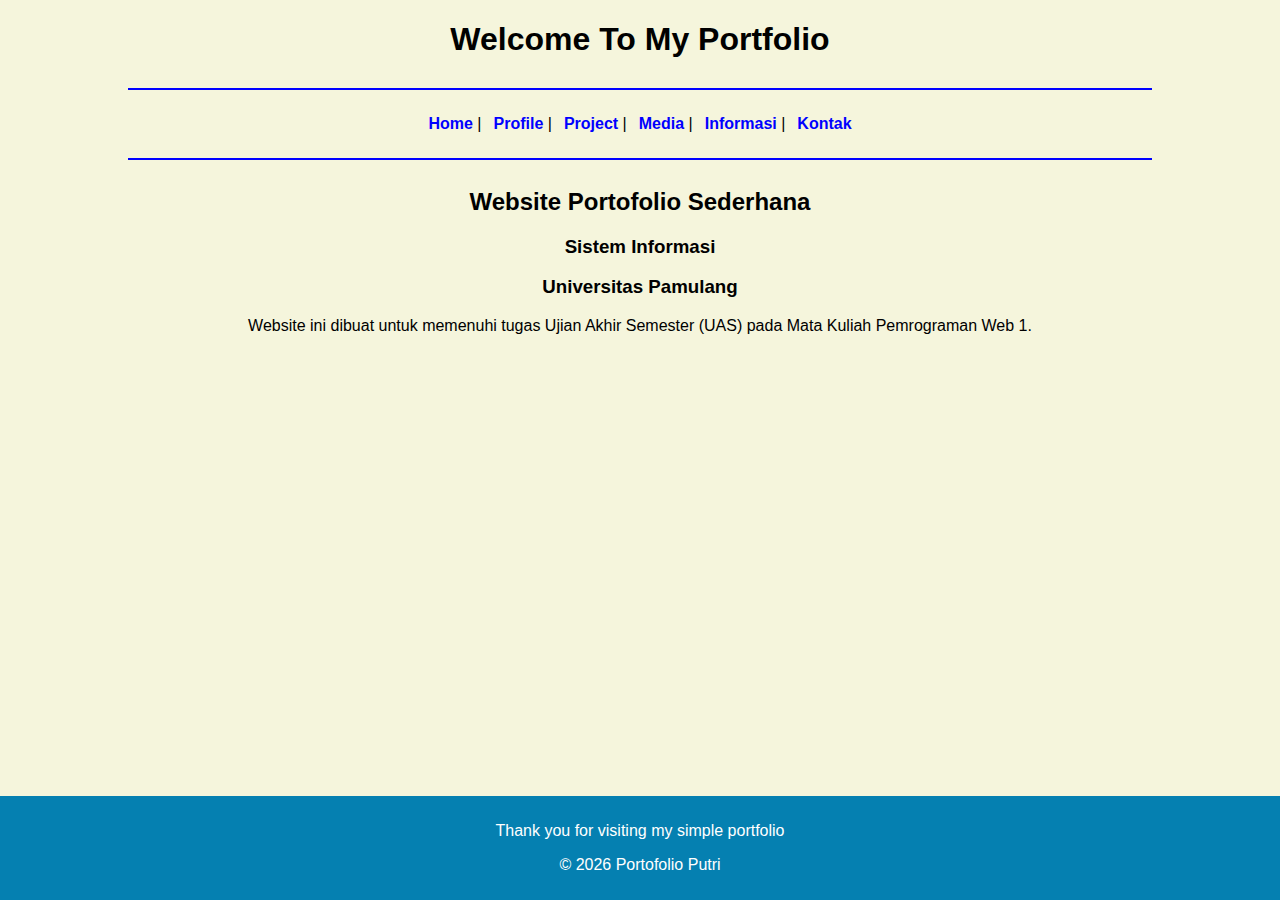
<file: index.html>
<!DOCTYPE html>
<html lang="en">
<head>
    <meta charset="UTF-8">
    <meta name="viewport" content="width=device-width, initial-scale=1.0">
    <title>PortofolioSederhana</title>
    <link rel="stylesheet" href="style.css">
</head>
<body>
    <h1>Welcome To My Portfolio</h1>
    <hr>
    <table class="menu">
        <tr>
            <td><a href="index.html">Home</a> |</td>
            <td><a href="profile.html">Profile</a> |</td>
            <td><a href="project.html">Project</a> |</td>
            <td><a href="media.html">Media</a> |</td>
            <td><a href="informasi.html">Informasi</a> |</td>
            <td><a href="kontak.html">Kontak</a></td>
        </tr>
    </table>
    <hr>
    <main>
        <h2>Website Portofolio Sederhana</h2>

        <h3>Sistem Informasi</h3>
        <h3>Universitas Pamulang</h3>
        <p>Website ini dibuat untuk memenuhi tugas Ujian Akhir Semester (UAS) pada Mata Kuliah Pemrograman Web 1.</p>
    </main>

    <footer>
         <p>Thank you for visiting my simple portfolio</p>
        <p>&copy; 2026 Portofolio Putri</p>
    </footer>
   
</body>
</html>
</file>
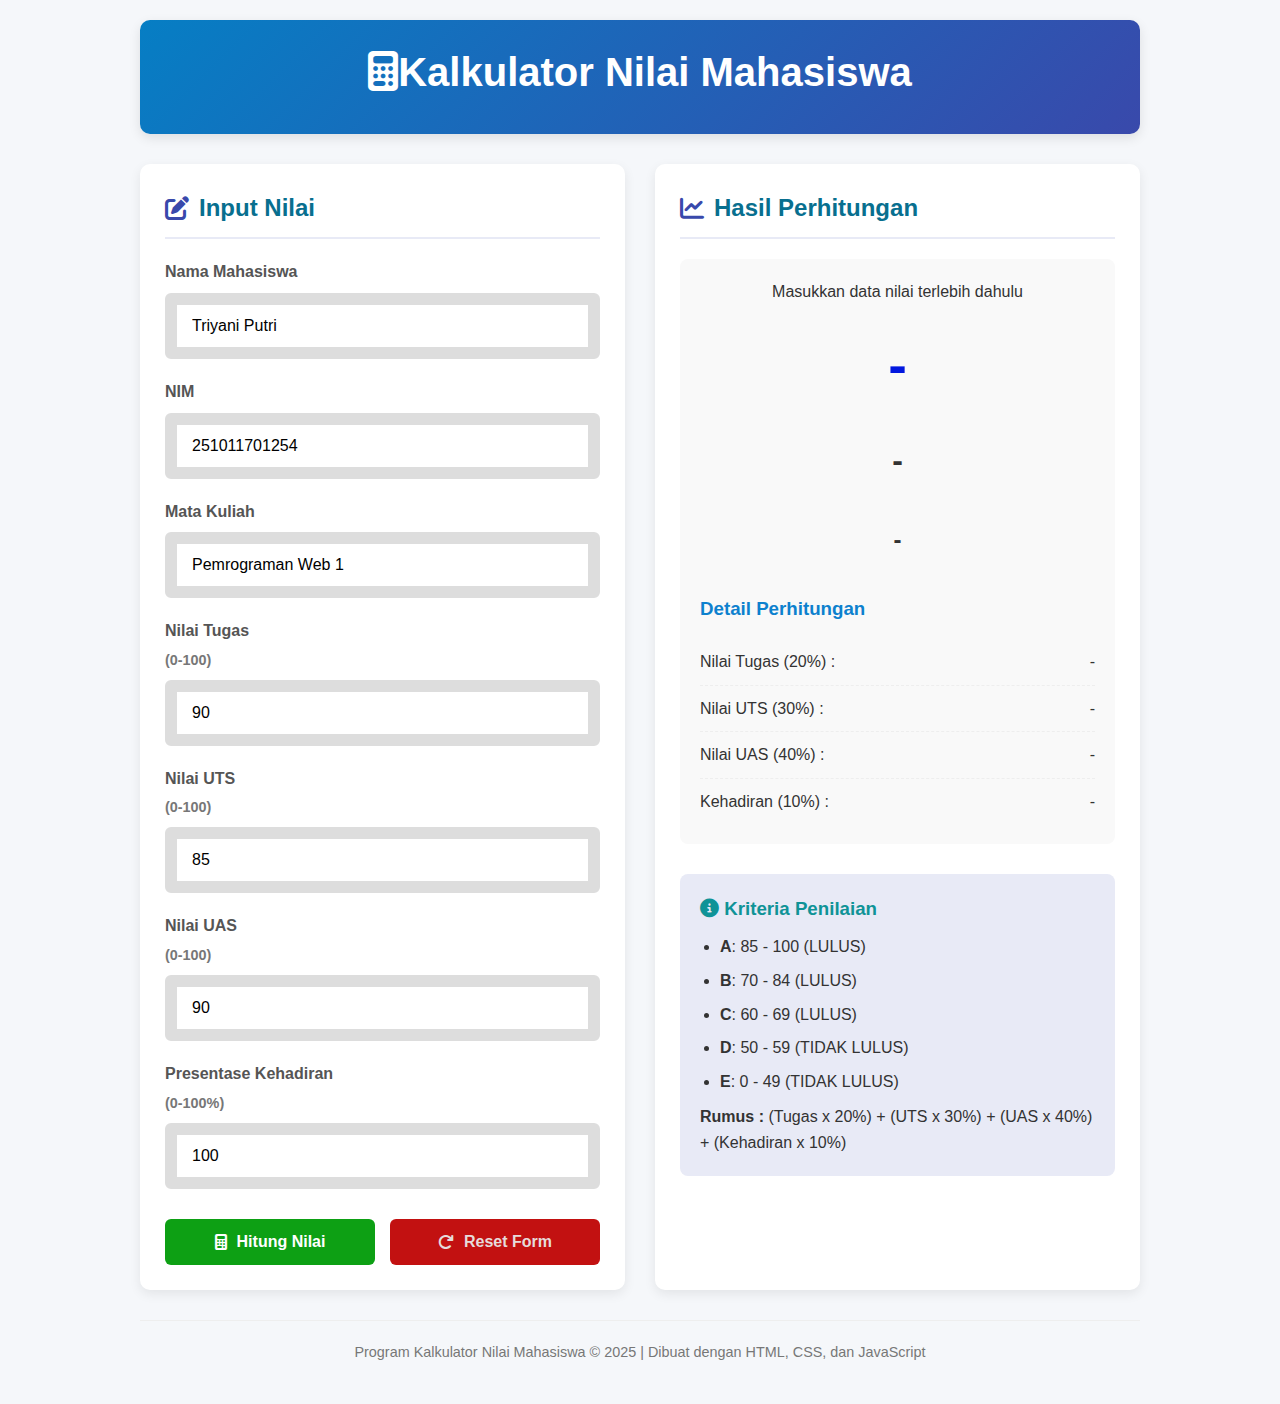
<file: tugas/index.html>
<!DOCTYPE html>
<html lang="en">
<head>
    <meta charset="UTF-8">
    <meta name="viewport" content="width=device-width, initial-scale=1.0">
    <title>Kalkulator  Nilai Mahasiswa</title>
    <link rel="stylesheet" href="https://cdnjs.cloudflare.com/ajax/libs/font-awesome/6.4.0/css/all.min.css">
    <link rel="stylesheet" href="style.css" type="text/css">
</head>
<body>
    <div class="container">
        <header>
            <h1><i class="fas fa-calculator"></i>Kalkulator Nilai Mahasiswa</h1>
        </header>
        <div class="content">
            <section class="input-section">
                <h2><i class="fas fa-edit"></i>Input Nilai</h2>

                <div class="form-group">
                    <label for="nama">Nama Mahasiswa</label>
                    <input type="text" id="nama" placeholder="Masukkan nama mahasiswa">
                </div>
                
                <div class="form-group">
                    <label for="nim">NIM</label>
                    <input type="text" id="nim" placeholder="Masukkan NIM">
                </div>

                <div class="form-group">
                    <label for="matkul">Mata Kuliah</label>
                    <input type="text" id="matkul" placeholder="Masukkan nama mata kuliah">
                </div>
                
                <div class="form-group">
                    <label for="tugas">Nilai Tugas <span class="range-info">(0-100)</span></label>
                    <input type="number" id="tugas" min="0" max="100" placeholder="Masukkan nilai tugas">
                </div>

                <div class="form-group">
                    <label for="uts">Nilai UTS <span class="range-info">(0-100)</span></label>
                    <input type="number" id="uts" min="0" max="100" placeholder="Masukkan nilai UTS">
                </div>

                <div class="form-group">
                    <label for="uas">Nilai UAS <span class="range-info">(0-100)</span></label>
                    <input type="number" id="uas" min="0" max="100" placeholder="Masukkan nilai UAS">
                </div>

                <div class="form-group">
                    <label for="kehadiran">Presentase Kehadiran <span class="range-info">(0-100%)</span></label>
                    <input type="number" id="kehadiran" min="0" max="100" placeholder="Masukkan presentase kehadiran">
                </div>

                <div class="button-group">
                    <button class="calculate-btn" id="hitungBtn">
                        <i class="fas fa-calculator"></i> Hitung Nilai
                    </button>
                    <button class="reset-btn" id="resetBtn">
                        <i class="fas fa-redo"></i> Reset Form
                    </button>
                </div>
            </section>
            <section class="result-section">
                <h2><i class="fas fa-chart-line"></i>Hasil Perhitungan</h2>

                <div class="result-display">
                    <p id="resultTitle">Masukkan data nilai terlebih dahulu</p>

                    <div class="nilai-final" id="nilaiFinal">-</div>
                    <div class="grade" id="gradeDisplay">-</div>
                    <div class="status" id="statusDisplay">-</div>

                    <div class="details">
                        <h3>Detail Perhitungan</h3>
                        <div class="detail-item">
                            <span>Nilai Tugas (20%) :</span>
                            <span id="detailTugas">-</span>
                        </div>
                        <div class="detail-item">
                            <span>Nilai UTS (30%) :</span>
                            <span id="detailUTS">-</span>
                        </div>
                        <div class="detail-item">
                            <span>Nilai UAS (40%) :</span>
                            <span id="detailUAS">-</span>
                        </div>
                        <div class="detail-item">
                            <span>Kehadiran (10%) :</span>
                            <span id="detailKehadiran">-</span>
                        </div>
                    </div>
                </div>
                <div class="info-box">
                                    <h3><i class="fas fa-info-circle"></i> Kriteria Penilaian</h3>
                                    <ul>
                                        <li><strong>A</strong>: 85 - 100 (LULUS)</li>
                                        <li><strong>B</strong>: 70 - 84 (LULUS)</li>
                                        <li><strong>C</strong>: 60 - 69 (LULUS)</li>
                                        <li><strong>D</strong>: 50 - 59 (TIDAK LULUS)</li>
                                        <li><strong>E</strong>: 0 - 49 (TIDAK LULUS)</li>
                                    </ul>
                                    <P style="margin-top: 10px;"><strong>Rumus :</strong> (Tugas x 20%) + (UTS x 30%) + (UAS x 40%) + (Kehadiran x 10%)</P>
                </div>
            </section>
        </div>

        <footer>
            <p>Program Kalkulator Nilai Mahasiswa &copy; 2025 | Dibuat dengan HTML, CSS, dan JavaScript</p>
        </footer>
    </div>
    <script src="hitungmahasiswa.js"></script>
</body>
</html>
</file>
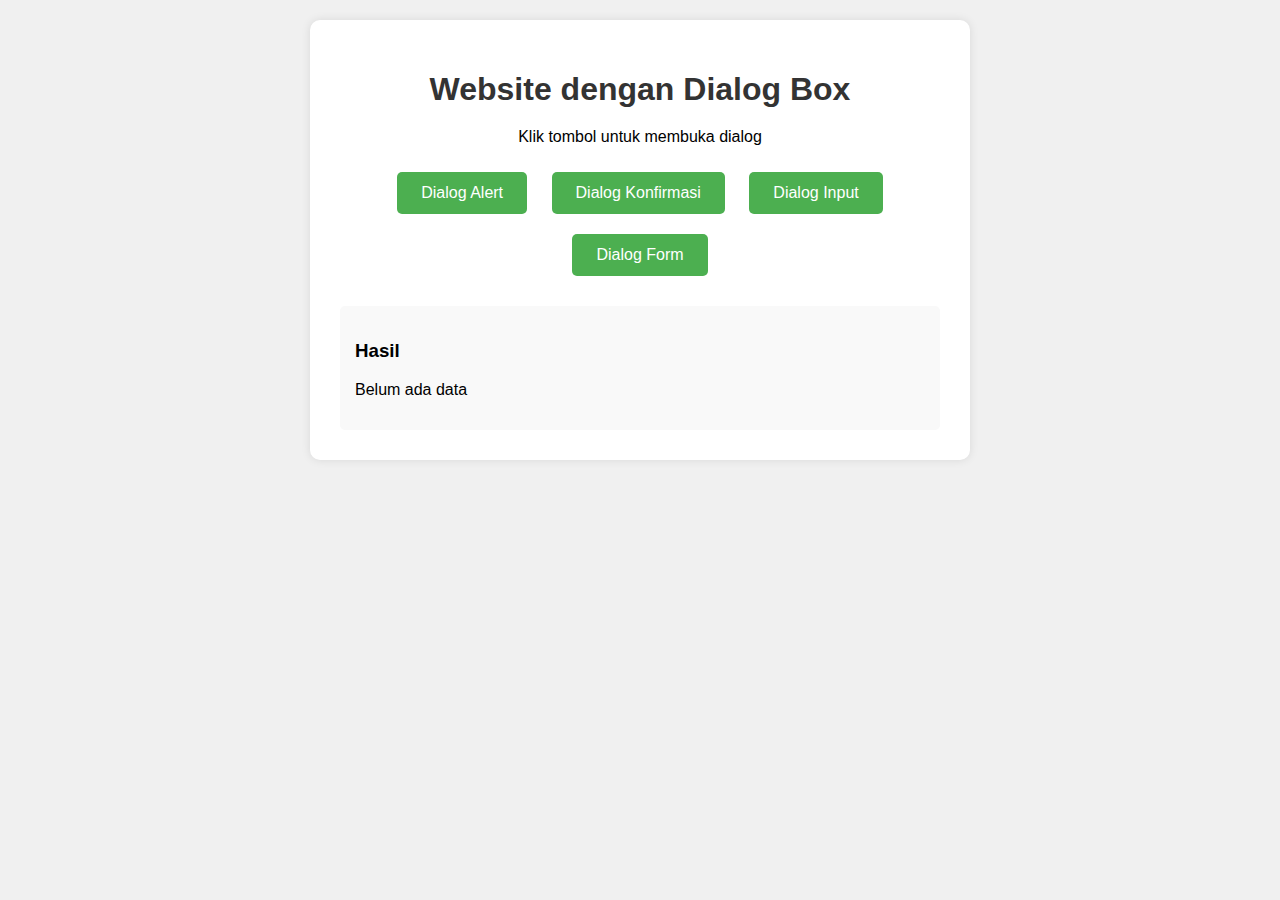
<file: tugas_dialog box/index.html>
<!DOCTYPE html>
<html lang="en">
<head>
  <meta charset="UTF-8">
  <meta name="viewport" content="width=device-width, initial-scale=1.0">
  <title>Dialog Box Sederhana</title>

  <link rel="stylesheet" href="style.css">
</head>
<body>
  <div class="container">
    <h1>Website dengan Dialog Box</h1>
    <p>Klik tombol untuk membuka dialog</p>

    <button class="btn" onclick="showDialog('alert')">Dialog Alert</button>
    <button class="btn" onclick="showDialog('confirm')">Dialog Konfirmasi</button>
    <button class="btn" onclick="showDialog('input')">Dialog Input</button>
    <button class="btn" onclick="showDialog('form')">Dialog Form</button>
    <div class="result">
      <h3>Hasil</h3>
      <p id="result">Belum ada data</p>
    </div>
  </div>
  <!-- Dialog Alert -->
  <div id="alertDialog" class="dialog">
    <div class="dialog-content">
      <span class="close" onclick="closeDialog('alert')">&times;</span>
      <h3>Informasi</h3>
      <p>Ini adalah contoh dialog alert Sederhana</p>
      <button class="btn" onclick="closeDialog('alert')">OK</button>
    </div>
  </div>

  <!--Dialog Konfirmasi-->
  <div id="confirmDialog" class="dialog">
    <div class="dialog-content">
      <span class="close" onclick="closeDialog('confirm')">&times;</span>
      <h3>Konfirmasi</h3>
      <p>Apakah Anda yakin ingin menghapus data ini</p>
      <button class="btn" onclick="confirmAction('true')">Ya</button>
      <button class="btn" onclick="confirmAction('false')">Tidak</button>
    </div>
  </div>

  <!--Dialog Input-->
  <div id="inputDialog" class="dialog">
    <div class="dialog-content">
      <span class="close" onclick="closeDialog('input')">&times;</span>
      <h3>Input Data</h3>
      <input type="text" id="nameInput" placeholder="Masukkan Nama Anda">
      <button class="btn" onclick="submitInput()">Submit</button>
    </div>
  </div>

  <!--Dialog Form-->
  <div id="formDialog" class="dialog">
    <div class="dialog-content">
      <span class="close" onclick="closeDialog('form')">&times;</span>
      <h3>Form Pendaftaran</h3>

      <div class="form-group">
        <label>Nama Lengkap</label>
        <input type="text" id="fullName" placeholder="Masukkan nama lengkap">
      </div>

      <div class="form-group">
        <label>Email</label>
        <input type="email" id="email" placeholder="Masukkan email">
      </div>

      <div class="form-group">
        <label>Jenis Kelamin</label>
        <select id="gender">
          <option value="">Pilih Jenis Kelamin</option>
          <option value="Laki-laki">Laki-laki</option>
          <option value="Perempuan">Perempuan</option>
        </select>
      </div>

      <div class="form-group">
        <label>Pesan</label>
        <textarea id="message" placeholder="Tulis Pesan Anda" rows="3"></textarea>
      </div>

      <button class="btn" onclick="submitForm()">Daftar</button>
    </div>
  </div> 
  <script>
    function showDialog(type) {
      document.getElementById(type + 'Dialog').style.display = 'block';
    }
     function closeDialog(type) {
      document.getElementById(type + 'Dialog').style.display = 'none';
    }
    function confirmAction(confirmed) {
      const result = document.getElementById('result');
      if(confirmed) {
        result.innerHTML = '<strong>Status: </stong> Data berhasil dihapus<br><strong>Waktu:</strong>' + new Date().toLocaleTimeString();
      } else {
        result.innerHTML = '<strong>Status: </stong> Penghapusan dibatalkan<br><strong>Waktu:</strong>' + new Date().toLocaleTimeString();
      }
      closeDialog('confirm');
    }

    function submitInput() {
      const name = document.getElementById('nameInput').value;
      const result = document.getElementById('result');

      if (name.trim() === '') {
          alert('Harap masukan nama!');
          return;
      }
      result.innerHTML = `<strong>Nama:</strong> ${name}<br><strong>Waktu:</strong> ${new Date().toLocaleTimeString()}`;
      document.getElementById('nameInput').value = '';
      closeDialog('input');
    }
    function submitForm() {
      const fullName = document.getElementById('fullName').value;
      const email = document.getElementById('email').value;
      const gender = document.getElementById('gender').value;
      const message = document.getElementById('message').value;
      const result = document.getElementById('result');

      // Validasi form
      if (!fullName || !email || !gender || !message) {
          alert('Harap lengkapi semua field!');
          return;
      }

      if(!validateEmail(email)) {
        alert('Format email tidak valid!');
        return;
      }
      
      //Tampilkan hasil
      result.innerHTML = `
          <strong>Status:</strong> Pendaftaran berhasil!<br>
          <strong>Nama:</strong> ${fullName}<br>
          <strong>Email:</strong> ${email}<br>
          <strong>Jenis Kelamin:</strong> ${gender}<br>
          <strong>Pesan:</strong> ${message}<br>
          <strong>Waktu:</strong> ${new Date().toLocaleString()}`;
    function validateEmail(email) {
      const re = /^[^\s@]+@[^\s@]+\.[^\s@]+$/;
      return re.test(email);
    }
    //Tutup dialog ketika klik di luar konten 
    window.onclick = function (event) {
        const dialogs = document.getElementsByClassName('dialog');
        for (let dialog of dialogs) {
            if (event.target === dialog) {
                dialog.style.display = 'none';
            }
        }
    }
    }
  </script>
</body>
</html>
</file>
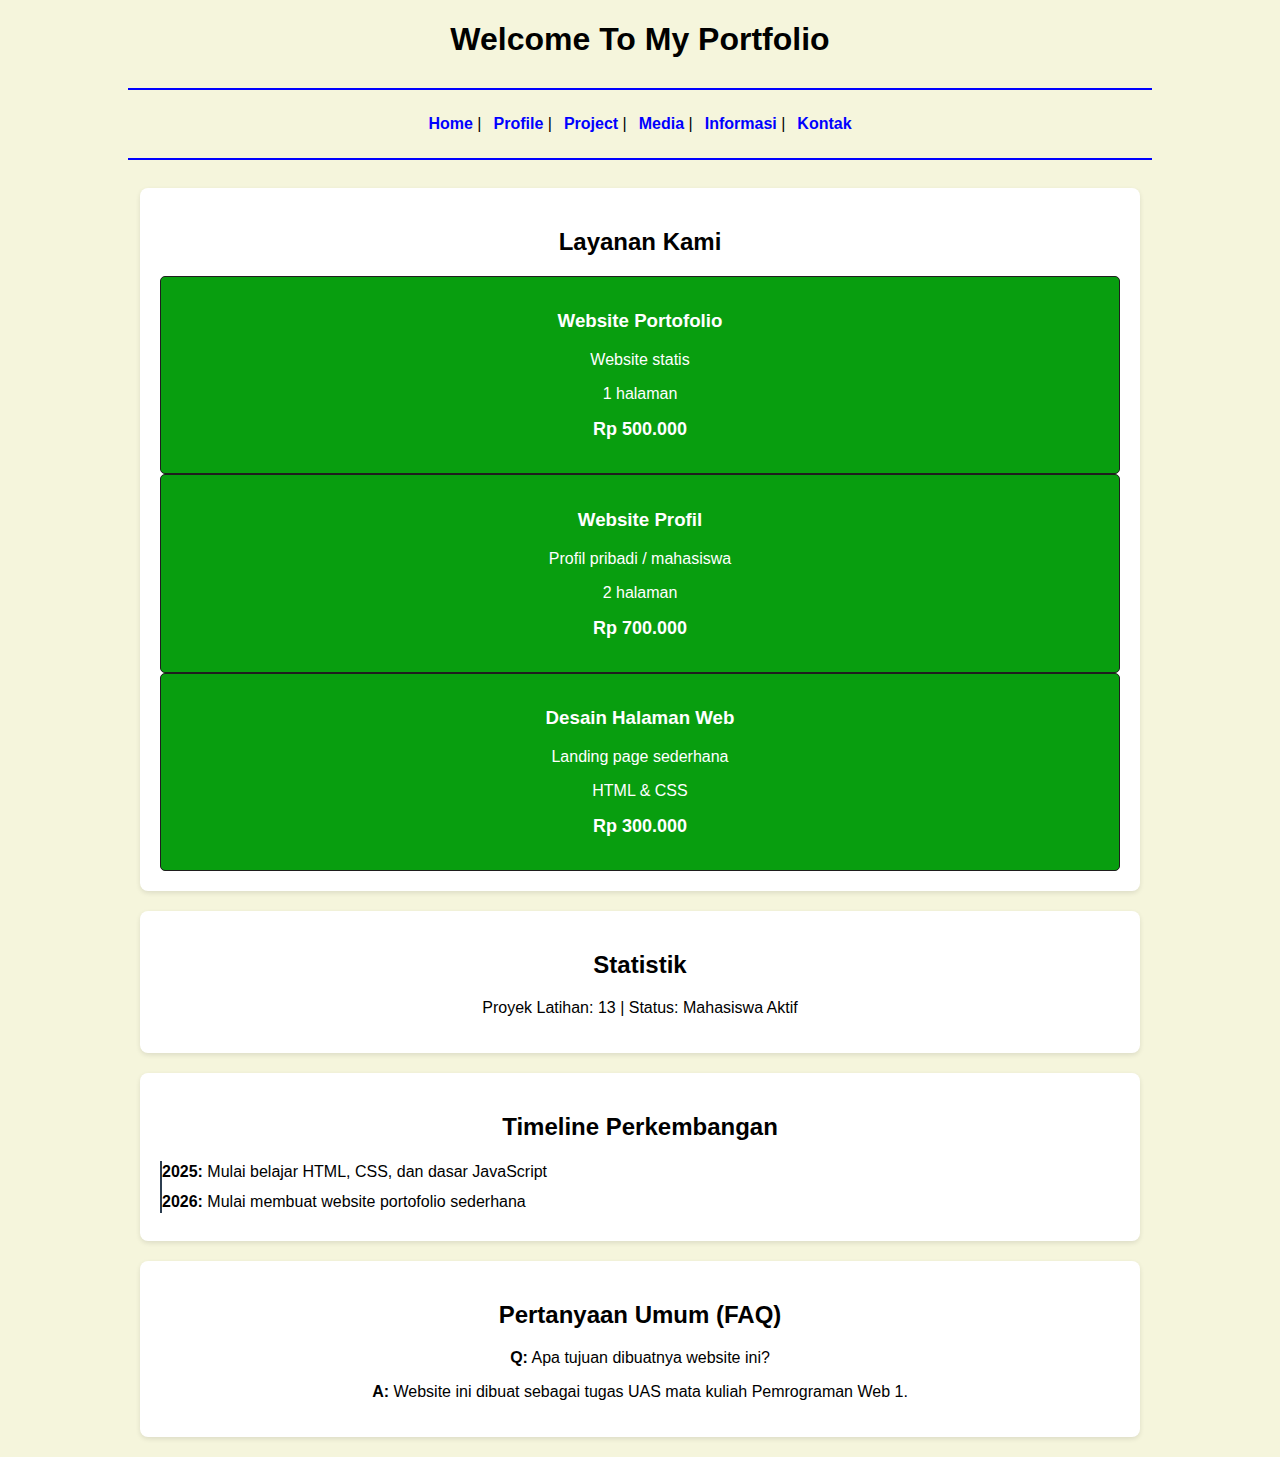
<file: informasi.html>
<!DOCTYPE html>
<html lang="en">
<head>
    <meta charset="UTF-8">
    <meta name="viewport" content="width=device-width, initial-scale=1.0">
    <title>PortofolioSederhana</title>
    <link rel="stylesheet" href="style.css">
</head>
<body>

    <h1>Welcome To My Portfolio</h1>
    <hr>

    <table class="menu">
        <tr>
            <td><a href="index.html">Home</a> |</td>
            <td><a href="profile.html">Profile</a> |</td>
            <td><a href="project.html">Project</a> |</td>
            <td><a href="media.html">Media</a> |</td>
            <td><a href="informasi.html">Informasi</a> |</td>
            <td><a href="kontak.html">Kontak</a></td>
        </tr>
    </table>
    <hr>
    <main class="container">

        <section class="card">
            <h2>Layanan Kami</h2>
            <div class="layanan-grid"></div>
                <div class="price-box">
                <h3>Website Portofolio</h3>
                <p>Website statis</p>
                <p>1 halaman</p>
                <p class="harga">Rp 500.000</p>
            </div>

            <div class="price-box">
                <h3>Website Profil</h3>
                <p>Profil pribadi / mahasiswa</p>
                <p>2 halaman</p>
                <p class="harga">Rp 700.000</p>
            </div>

            <div class="price-box">
                <h3>Desain Halaman Web</h3>
                <p>Landing page sederhana</p>
                <p>HTML & CSS</p>
                <p class="harga">Rp 300.000</p>
            </div>

        </div>
    </section>

        <section class="card">
            <h2>Statistik</h2>
            <p>Proyek Latihan: 13 | Status: Mahasiswa Aktif</p>
        </section>

        <section class="card">
            <h2>Timeline Perkembangan</h2>
            <ul class="timeline">
                <li><strong>2025:</strong> Mulai belajar HTML, CSS, dan dasar JavaScript</li>
                <li><strong>2026:</strong> Mulai membuat website portofolio sederhana</li>
            </ul>
        </section>

        <section class="card">
            <h2>Pertanyaan Umum (FAQ)</h2>
            <p><strong>Q:</strong> Apa tujuan dibuatnya website ini?</p>
            <p><strong>A:</strong> Website ini dibuat sebagai tugas UAS mata kuliah Pemrograman Web 1.</p>
        </section>

    </main>

</body>
</html>
</file>
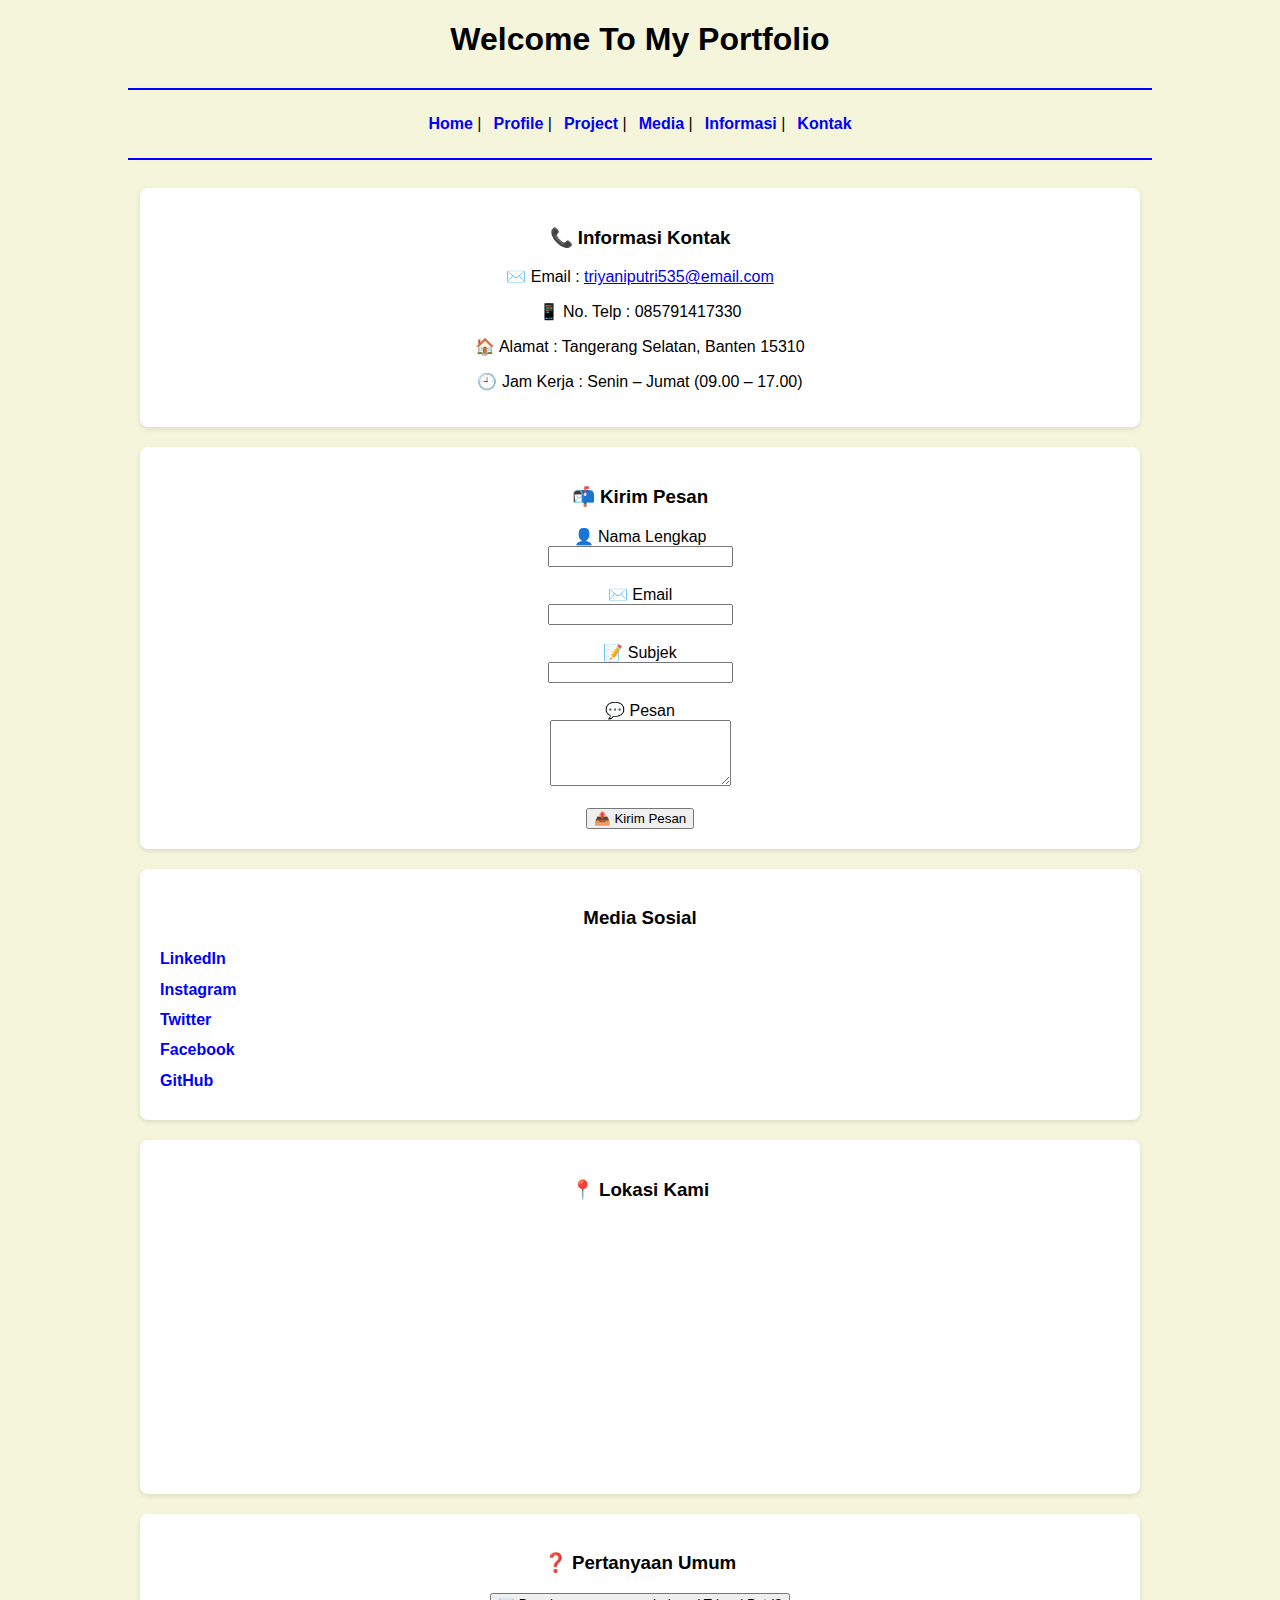
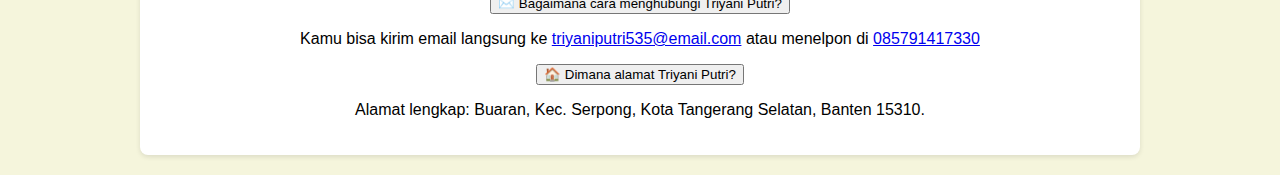
<file: kontak.html>
<!DOCTYPE html>
<html lang="en">
<head>
    <meta charset="UTF-8">
    <meta name="viewport" content="width=device-width, initial-scale=1.0">
    <title>PortofolioSederhana</title>
    <link rel="stylesheet" href="style.css">
</head>
<body>

    <h1>Welcome To My Portfolio</h1>
    <hr>

    <table class="menu">
        <tr>
            <td><a href="index.html">Home</a> |</td>
            <td><a href="profile.html">Profile</a> |</td>
            <td><a href="project.html">Project</a> |</td>
            <td><a href="media.html">Media</a> |</td>
            <td><a href="informasi.html">Informasi</a> |</td>
            <td><a href="kontak.html">Kontak</a></td>
        </tr>
    </table>

    <hr>

    <main class="container">

        <section class="card">
            <h3>📞 Informasi Kontak</h3>
            <p>✉️ Email : <a href="mailto:triyaniputri535@email.com">triyaniputri535@email.com</a></p>
            <p>📱 No. Telp : 085791417330</p>
            <p>🏠 Alamat : Tangerang Selatan, Banten 15310</p>
            <p>🕘 Jam Kerja : Senin – Jumat (09.00 – 17.00)</p>
        </section>

        <section class="card">
            <h3>📬 Kirim Pesan</h3>
            <form onsubmit="kirimPesan(); return false;">
                <label for="nama">👤 Nama Lengkap</label><br>
                <input type="text" id="nama" required><br><br>

                <label for="email">✉️ Email</label><br>
                <input type="email" id="email" required><br><br>

                <label for="subjek">📝 Subjek</label><br>
                <input type="text" id="subjek" required><br><br>

                <label for="pesan">💬 Pesan</label><br>
                <textarea id="pesan" rows="4" required></textarea><br><br>

                <button type="submit">📤 Kirim Pesan</button>
            </form>
        </section>

        <section class="card">
    <h3>Media Sosial</h3>
    <ul>
        <li>
            <a href="https://www.linkedin.com" target="_blank">
                LinkedIn
            </a>
        </li>
        <li>
            <a href="https://www.instagram.com" target="_blank">
                Instagram
            </a>
        </li>
        <li>
            <a href="https://twitter.com" target="_blank">
                Twitter
            </a>
        </li>
        <li>
            <a href="https://www.facebook.com" target="_blank">
                Facebook
            </a>
        </li>
        <li>
            <a href="https://github.com" target="_blank">
                GitHub
            </a>
        </li>
    </ul>
</section>


        <section class="card">
            <h3>📍 Lokasi Kami</h3>
            <iframe 
                src="https://www.google.com/maps?q=tangerang%20selatan&output=embed"
                width="100%" 
                height="250" 
                style="border:0;"
                loading="lazy"
                allowfullscreen>
            </iframe>
        </section>

        <section class="card">
            <h3>❓ Pertanyaan Umum</h3>
             <button class="collapsible">✉️ Bagaimana cara menghubungi Triyani Putri?</button>
            <div class="content">
                <p>Kamu bisa kirim email langsung ke 
                <a href="mailto:triyaniputri535@email.com">triyaniputri535@email.com</a> 
                atau menelpon di <a href="tel:085791417330">085791417330</a>
                </p>
            </div>
            <button class="collapsible">🏠 Dimana alamat Triyani Putri?</button>
            <div class="content">
                <p>Alamat lengkap: Buaran, Kec. Serpong, Kota Tangerang Selatan, Banten 15310.</p>
            </div>

    </main>

    <script src="script.js"></script>
</body>
</html>
</file>
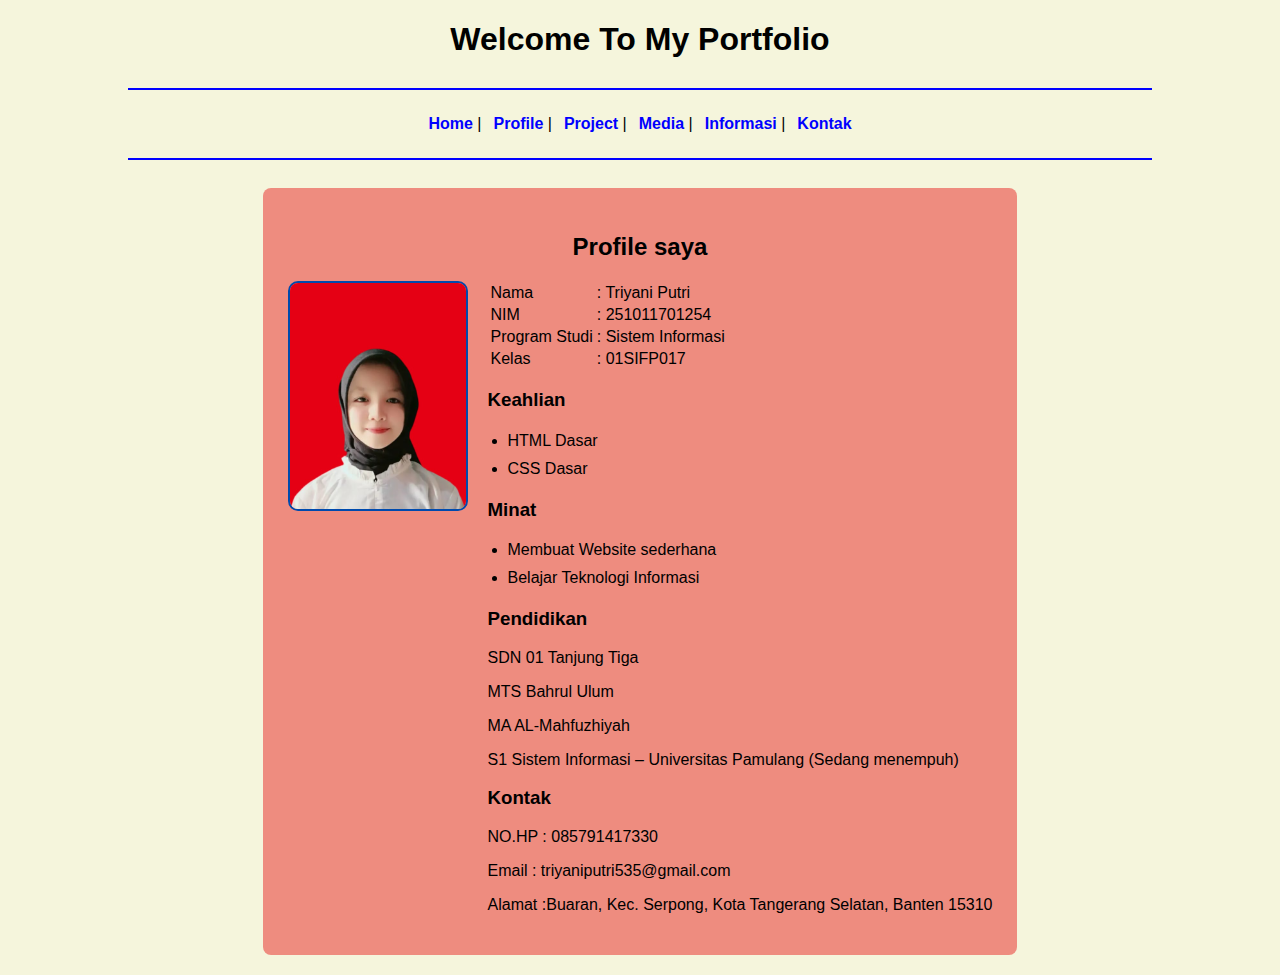
<file: profile.html>
<!DOCTYPE html>
<html lang="en">
<head>
    <meta charset="UTF-8">
    <meta name="viewport" content="width=device-width, initial-scale=1.0">
    <title>PortofolioSederhana</title>
    <link rel="stylesheet" href="style.css">
</head>
<body>
    <h1>Welcome To My Portfolio</h1>
    <hr>
    <table class="menu">
        <tr>
            <td><a href="index.html">Home</a> |</td>
            <td><a href="profile.html">Profile</a> |</td>
            <td><a href="project.html">Project</a> |</td>
            <td><a href="media.html">Media</a> |</td>
            <td><a href="informasi.html">Informasi</a> |</td>
            <td><a href="kontak.html">Kontak</a></td>
        </tr>
    </table>
    <hr>
<section class="profile-box">
    <h2>Profile saya</h2>

    <div class="profile-container">

        <div class="profile-foto">
            <img src="foto&video/foto putri.jpeg" alt="Foto Profile">
        </div>

        <div class="profile-data">
            <table>
                <tr>
                    <td>Nama</td>
                    <td>: Triyani Putri</td>
                </tr>
                <tr>
                    <td>NIM</td>
                    <td>: 251011701254</td>
                </tr>
                <tr>
                    <td>Program Studi</td>
                    <td>: Sistem Informasi</td>
                </tr>
                <tr>
                    <td>Kelas</td>
                    <td>: 01SIFP017</td>
                </tr>
            </table>

            <h3>Keahlian</h3>
            <ul>
                <li>HTML Dasar</li>
                <li>CSS Dasar</li>
            </ul>
            <h3>Minat</h3>
            <ul>
                <li>Membuat Website sederhana</li>
                <li>Belajar Teknologi Informasi</li>
            </ul>

            <h3>Pendidikan</h3>
            <p>SDN 01 Tanjung Tiga</p>
            <p>MTS Bahrul Ulum</p>
            <p>MA AL-Mahfuzhiyah</p>
            <p>S1 Sistem Informasi – Universitas Pamulang (Sedang menempuh)</p>

            <h3>Kontak</h3>
            <p>NO.HP : 085791417330</p>
            <p>Email : triyaniputri535@gmail.com</p>
            <p>Alamat :Buaran, Kec. Serpong, Kota Tangerang Selatan, Banten 15310</p>
        </div>
    </div>
</section>

</body>
</html>
</file>
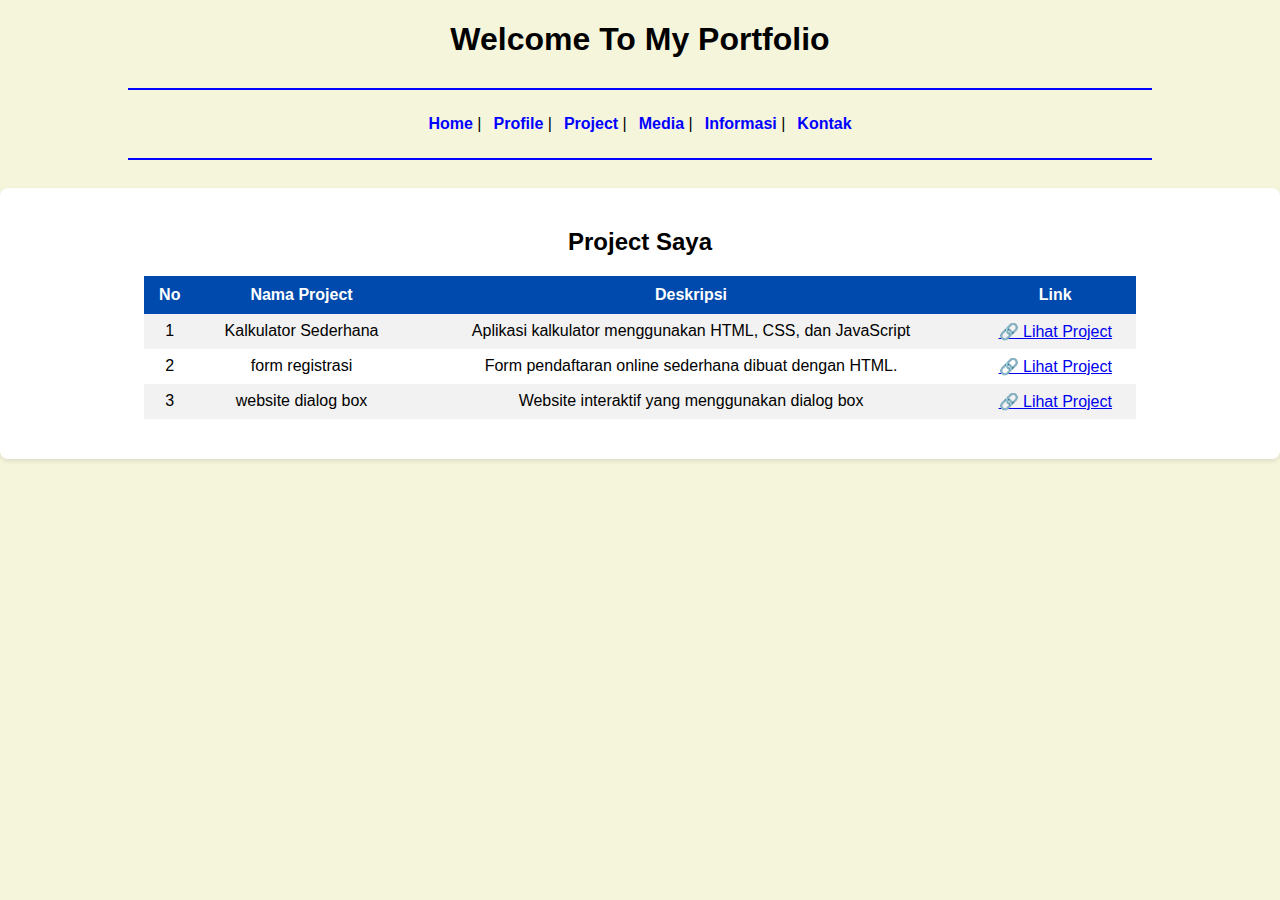
<file: project.html>
<!DOCTYPE html>
<html lang="en">
<head>
    <meta charset="UTF-8">
    <meta name="viewport" content="width=device-width, initial-scale=1.0">
    <title>Portofolio Sederhana</title>
    <link rel="stylesheet" href="style.css">
</head>
<body>

    <h1>Welcome To My Portfolio</h1>
    <hr>

    <table class="menu">
        <tr>
            <td><a href="index.html">Home</a> |</td>
            <td><a href="profile.html">Profile</a> |</td>
            <td><a href="project.html">Project</a> |</td>
            <td><a href="media.html">Media</a> |</td>
            <td><a href="informasi.html">Informasi</a> |</td>
            <td><a href="kontak.html">Kontak</a></td>
        </tr>
    </table>
    <hr>
    <section class="card">
        <h2>Project Saya</h2>

        <table class="project">
            <tr>
                <th>No</th>
                <th>Nama Project</th>
                <th>Deskripsi</th>
                <th>Link</th>
            </tr>

            <tr>
                <td>1</td>
                <td>Kalkulator Sederhana</td>
                <td>Aplikasi kalkulator menggunakan HTML, CSS, dan JavaScript</td>
                <td>
                    <a href="tugas" target="_blank">🔗 Lihat Project</a>
                </td>
            </tr>

            <tr>
                <td>2</td>
                <td>form registrasi</td>
                <td>Form pendaftaran online sederhana dibuat dengan HTML.</td>
                <td>
                    <a href="form/form.html" target="_blank">🔗 Lihat Project</a>
                </td>
            </tr>

            <tr>
                <td>3</td>
                <td>website dialog box</td>
                <td>Website interaktif yang menggunakan dialog box</td>
                <td>
                    <a href="tugas_dialog box" target="_blank">🔗 Lihat Project</a>
                </td>
            </tr>

        </table>
    </section>

</body>
</html>
</file>
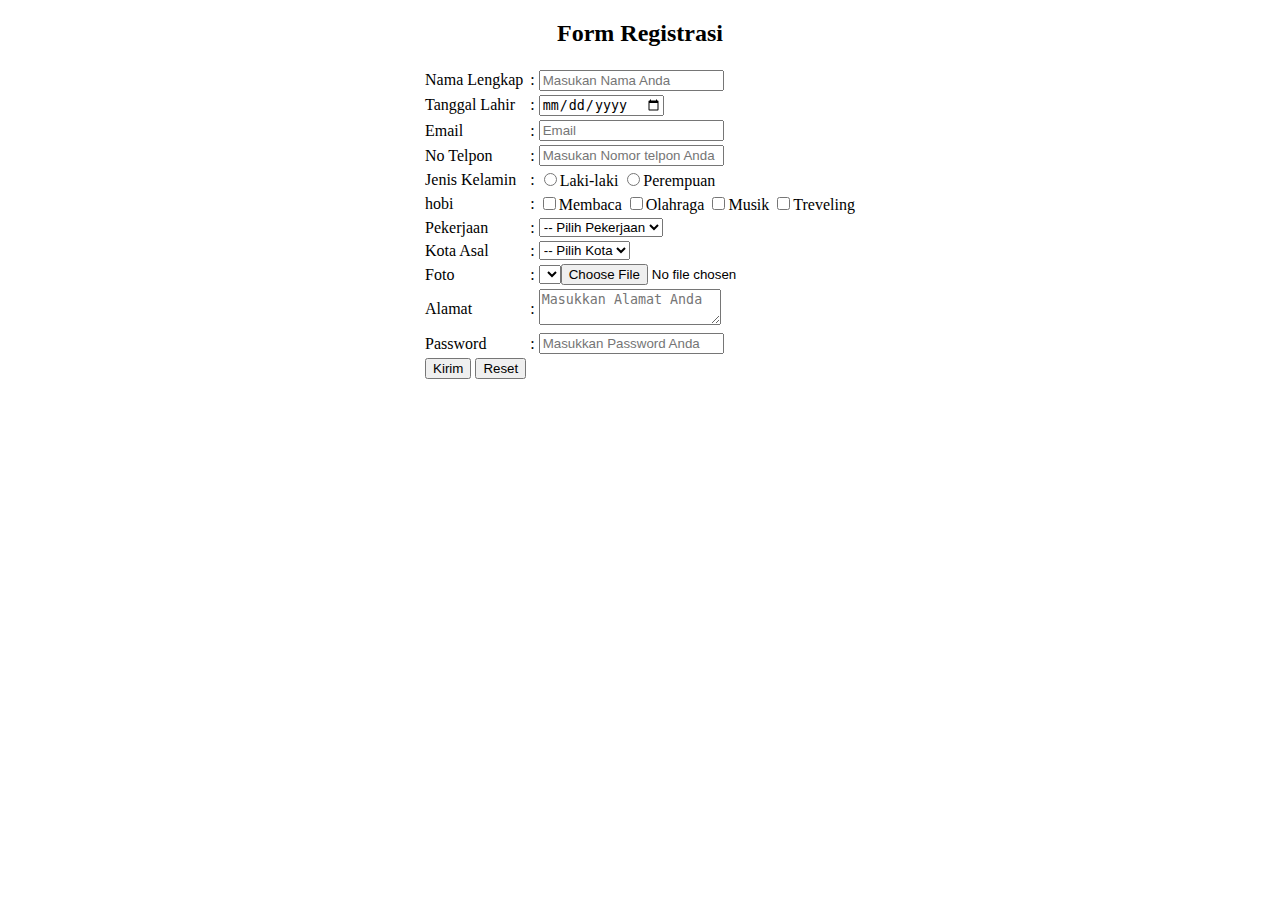
<file: form/form.html>
<!DOCTYPE html>
<html lang="en">
<head>
    <meta charset="UTF-8">
    <meta name="viewport" content="width=device-width, initial-scale=1.0">
    <title>Latihan Form</title>
</head>
<body>
    <h2 align="center">Form Registrasi</h2>
    <form action="#" method="post"></form>
     <table align="center">
        <tr>
            <td>Nama Lengkap</td>
            <td>:</td>
            <td><input type="text" name="nama"
                pattern="[A-Za-z\s]+"
                title="Hanya boleh huruf dan spasi"
                placeholder="Masukan Nama Anda" required>
            </td>
        </tr>
         <tr>
            <td>Tanggal Lahir</td>
            <td>:</td>
            <td><input type="date" name="tanggal_lahir"
                placeholder="DD/MM/YYYY" required>
            </td>
        </tr>
         <tr>
            <td>Email</td>
            <td>:</td>
            <td><input type="text" name="email"
                pattern="[a-z0-9._%+-]@[a-z0-9.-]+\.[a-z] {2,}$"
                placeholder="Email" required>
            </td>
        </tr>
        <tr>
            <td>No Telpon</td>
            <td>:</td>
            <td><input type="text" name="telpon"
                pattern="[0-9]{10,12}$"
                title="Masukan 10-12 digit angka"
                placeholder="Masukan Nomor telpon Anda" required>
            </td>
        </tr>
        <tr>
            <td>Jenis Kelamin</td>
            <td>:</td>
            <td>
                <input type="radio" name="jk" value="laki-laki" id="jk">Laki-laki
                <input type="radio" name="jk" value="perempuan" id="jk">Perempuan
            </td>
        </tr>
        <tr>
            <td>hobi</td>
            <td>:</td>
            <td>
                <input type="checkbox" name="hobi" value="Membaca" id="hobi">Membaca
                <input type="checkbox" name="hobi" value="Olahraga" id="hobi">Olahraga
                <input type="checkbox" name="hobi" value="Musik" id="hobi">Musik
                <input type="checkbox" name="hobi" value="Treveling" id="hobi">Treveling
            </td>
        </tr>
        <tr>
            <td>Pekerjaan</td>
            <td>:</td>
            <td>
                <select name="Pekerjaan">
                <option value="">-- Pilih Pekerjaan</option>
                <option value="PNS">PNS</option>
                <option value="Mahasiswa">Mahasiswa</option>
                <option value="Wiraswasta">Wiraswasta</option>
                <option value="Guru Honorer">Guru Honorer</option>
                <option value="Tidak Bekerja">Tidak Bekerja</option>
            </td>
        </tr>
        <tr>
            <td>Kota Asal</td>
            <td>:</td>
            <td>
                <select name="Kota Asal">
                <option value="">-- Pilih Kota</option>
                <option value="Jakarta">Jakarta</option>
                <option value="Lampung">Lampung</option>
                <option value="Bandung">Bandung</option>
                <option value="Yogyakarta">Yogyakarta</option>
                <option value="Palembang">Palembang</option>
            </td>
        </tr>
        <tr>
            <td>Foto</td>
            <td>:</td>
            <td>
                <select name="Foto">
                <input type="file" name="foto" 
                placeholder="Masukan foto Anda">
            </td>
        </tr>
        <tr>
            <td>Alamat</td>
            <td>:</td>
            <td>
                <textarea name="alamat" 
                pattern="[a-z0-9]{2}$" 
                placeholder="Masukkan Alamat Anda"></textarea>
            </td>
        </tr>
        <tr>
            <td>Password</td>
            <td>:</td>
            <td>
               <input type="password" name="password" 
               placeholder="Masukkan Password Anda">
            </td>
        </tr>
        <tr>
            <td>
                <input type="button" value="Kirim"> 
                <input type="reset" value="Reset">
            </td>
        </tr>
    </table>
</body>
</html>
</file>
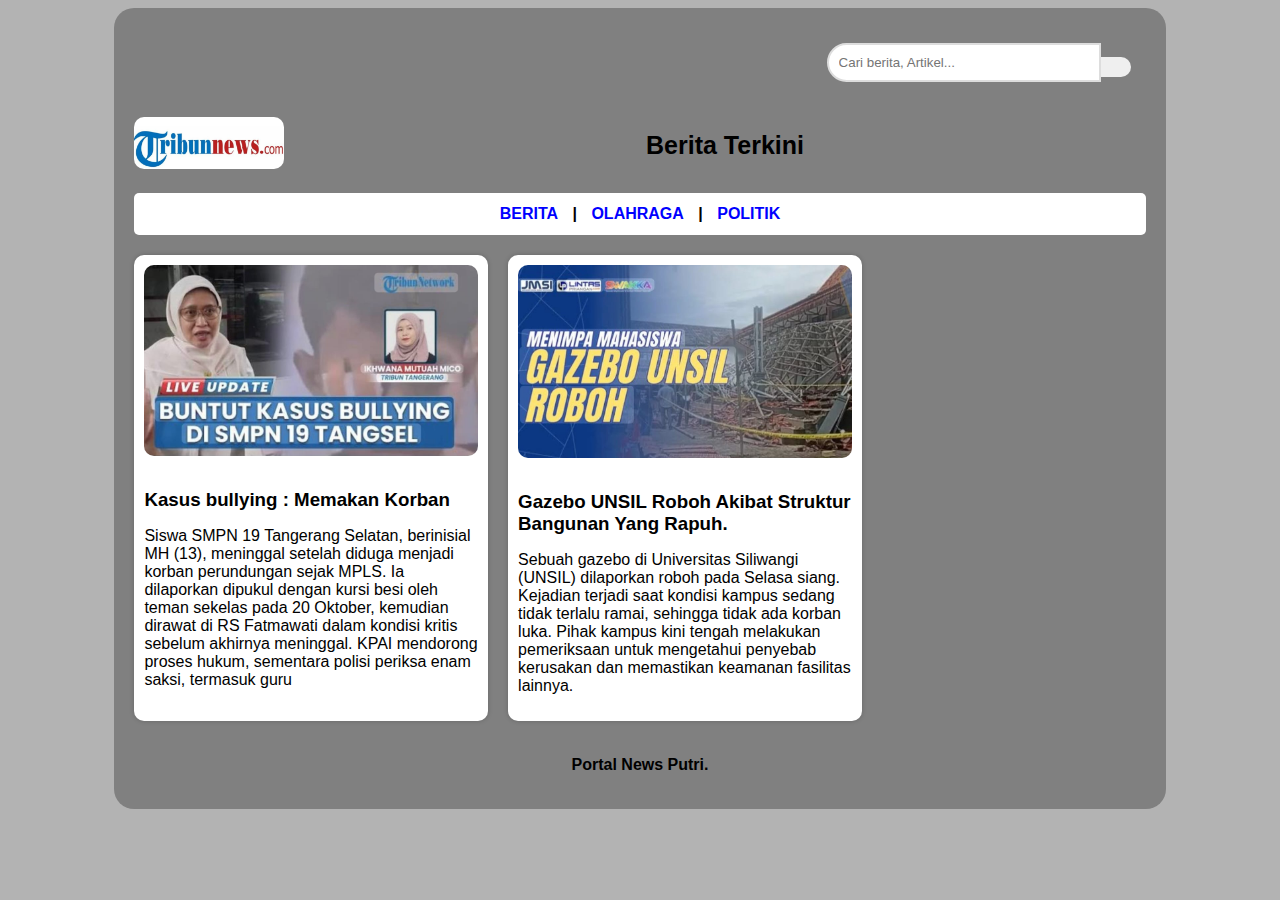
<file: tugas berita/berita.html>
<!DOCTYPE html>
<html lang="id">
<head>
    <meta charset="UTF-8" />
    <meta name="viewport" content="width=device-width, initial-scale=1.0" />
    <title>Portal Berita </title>

    <link rel="stylesheet" href="style.css">
    <link href="https://fonts.googleapis.com/css2?family=Roboto:wght@400;700&display=swap" rel="stylesheet">

</head>

<body>
    <div id="wrapper">

        <div id="pencarian"><input type="text" placeholder="Cari berita, Artikel..." id="search"><button id="button-search"></button></div>

        <div class="header-area">
            <div id="Logo">
                <img src="Foto/tribun.jpg">
            </div>
            <div id="Header">Berita Terkini</div>
        </div>

        <div id="nav">
            <a href="#">BERITA</a> |
            <a href="#">OLAHRAGA</a> |
            <a href="#">POLITIK</a>
        </div>

        <div class="content-row">

            <div class="berita-wrapper">
                <div class="card">
                    <img src="Foto/kasus bullying di SMPN 19 tangsel.jpg" />
                    <h3>Kasus bullying : Memakan Korban </h3>
                    <p>Siswa SMPN 19 Tangerang Selatan, berinisial MH (13), meninggal setelah diduga menjadi korban perundungan sejak MPLS. Ia dilaporkan dipukul dengan kursi besi oleh teman sekelas pada 20 Oktober, kemudian dirawat di RS Fatmawati dalam kondisi kritis sebelum akhirnya meninggal. KPAI mendorong proses hukum, sementara polisi periksa enam saksi, termasuk guru</p>
                </div>

                <div class="card">
                    <img src="Foto/Robohnya Gazebo di Unsil.jpg" />
                    <h3>Gazebo UNSIL Roboh Akibat Struktur Bangunan Yang Rapuh.</h3>
                    <p>Sebuah gazebo di Universitas Siliwangi (UNSIL) dilaporkan roboh pada Selasa siang. Kejadian terjadi saat kondisi kampus sedang tidak terlalu ramai, sehingga tidak ada korban luka. Pihak kampus kini tengah melakukan pemeriksaan untuk mengetahui penyebab kerusakan dan memastikan keamanan fasilitas lainnya.</p>
                </div>
            </div>
        </div>

        <div id="footer"><footer> Portal News Putri.</footer></div>

    </div>
</body>
</html>
</file>
<file: style.css>
* {
    box-sizing: border-box;
}

body {
    min-height: 100vh;
    display: flex;
    flex-direction: column;
    margin: 0;
    font-family: Arial, sans-serif;
    background-color: beige;
    text-align: center;
}

main {
    flex: 1;
}

hr {
    width: 80%;
    border: 1px solid blue;
}

.card {
    background-color: #ffffff;
    padding: 20px;
    margin: 20px 0;
    border-radius: 8px;
    box-shadow: 0 2px 5px rgba(0,0,0,0.1);
}

main.container {
    width: 90%;
    max-width: 1000px;
    margin: auto;
}

.menu {
    margin: 10px auto;
}

.menu td {
    padding: 5px;
}

.menu a {
    text-decoration: none;
    color: blue;
    font-weight: bold;
}

.menu a:hover {
    text-decoration: underline;
}

.timeline {
    list-style: none;
    padding-left: 20px;
    text-align: left;
    border-left: 2px solid #2c3e50;
}

.timeline li {
    margin-bottom: 10px;
    line-height: 1.4;
}

footer {
    background-color: rgb(5, 128, 177);
    color: white;
    padding: 10px 0;
    text-align: center;
}

.profile-box {
    max-width: 800px;
    margin: 20px auto;
    background-color: rgba(230, 13, 13, 0.45);
    padding: 25px;
    border-radius: 8px;
}

.profile-container {
    display: flex;
    gap: 20px;
    justify-content: center;
    align-items: flex-start;
}

.profile-data {
    text-align: left;
}

.profile-foto img {
    width: 180px;
    height: 230px;
    object-fit: cover;
    border-radius: 10px;
    border: 2px solid #004aad;
}

ul {
    padding-left: 20px;
    text-align: left;
}

ul li {
    margin-bottom: 5px;
    line-height: 1.4;
}

table.project {
    margin: 20px auto;
    width: 80%;
    border-collapse: collapse;
    background-color: white;
}

table.project th {
    background-color: #004aad;
    color: white;
    padding: 10px;
}

table.project td {
    padding: 8px;
    text-align: center;
}

table.project tr:nth-child(even) {
    background-color: #f2f2f2;
}

table.project tr:hover {
    background-color: #ddd;
}

.card img {
    width: 300px;
    height: 350px;
    object-fit: cover;
    margin: 5px;
    border-radius: 8px;
}

audio {
    width: 100%;
}

.layanan-grid {
    display: grid;
    grid-template-columns: repeat(auto-fit, minmax(200px, 1fr));
    gap: 20px;
    margin-top: 15px;
}

.price-box {
    border: 1px solid #1f1e1e;
    padding: 15px;
    border-radius: 5px;
    background-color: rgb(8, 158, 15);
    color: white;
}

.harga {
    font-size: 18px;
    font-weight: bold;
    margin-top: 10px;
}

details {
    padding: 10px;
    background-color: #eee;
    border-radius: 4px;
    cursor: pointer;
    text-align: left;
}

.card ul {
    list-style: none;
    padding: 0;
    margin: 0;
}

.card ul li {
    margin: 8px 0;
}

.card ul li a {
    text-decoration: none;
    color: blue;
    font-weight: bold;
}

.card ul li a:hover {
    color: darkblue;
    text-decoration: underline;
}

@media (max-width: 768px) {
    .profile-container {
        flex-direction: column;
        align-items: center;
    }

    .profile-data {
        text-align: center;
    }

    ul {
        text-align: center;
    }

    .timeline {
        padding-left: 10px;
    }
}
</file>
<file: tugas/style.css>
* {
    margin: 0;
    padding: 0;
    box-sizing: border-box;
    font-family: 'Segoe UI', Tahoma, Geneva, Verdana, sans-serif;
 }
 body {
   background-color: #f5f7fa;
   color: #333;
   line-height: 1.6;
   padding: 20px;
   min-height: 100vh;
 }
 .container {
   max-width: 1000px;
   margin: 0 auto;
 }
 header {
   text-align: center;
   margin-bottom: 30px;
   padding: 20px;
   background: linear-gradient(135deg, #067ec4, #3949ab);
   color: white; 
   border-radius: 10px;
   box-shadow: 0 4px 12px rgba(0, 0, 0, 0.1);
 }
 h1 {
   font-size: 2.5rem;
   margin-bottom: 10px;
 }
 .subtitle {
   font-size: 1.1rem;
   opacity: 0.9;
 }
 .content {
   display: flex;
   flex-wrap: wrap;
   gap: 30px;
   margin-bottom: 30px;
 }
 .input-section {
   flex: 1;
   min-width: 300px;
   background-color: white;
   border-radius: 10px;
   padding: 25px;
   box-shadow: 0 4px 12px rgba(0, 0, 0, 0.08);
 }
 .result-section {
   flex: 1;
   min-width: 300px;
   background-color: white;
   border-radius: 10px;
   padding: 25px;
   box-shadow: 0 4px 12px rgba(0, 0, 0, 0.08);
 }
 h2 {
   color: #086f8f;
   margin-bottom: 20px;
   padding-bottom: 10px;
   border-bottom: 2px solid #e8eaf6;
   display: flex;
   align-items: center;
   gap: 10px;
 }
 h2 i {
   color: #3949ab;
 }
 .form-group {
   margin-bottom: 20px;
 }
 label {
   display: block;
   margin-bottom: 8px;
   font-weight: 600;
   color: #555;
 }
 input {
   width: 100%;
   padding: 12px 15px;
   border: 12px solid #ddd;
   border-radius: 6px;
   font-size: 16px;
   transition: border-color 0.3s;
 }
 input:focus {
   border-color: #3949ab;
   outline: none;
 }
 .range-info {
   font-size: 0.9rem;
   color: #777;
   margin-top: 5px;
   display: block;
 }
 .button-group {
   display: flex;
   gap: 15px;
   margin-top: 30px;
 }
 button {
   padding: 14px 15px;
   border: none;
   border-radius: 6px;
   font-size: 16px;
   font-weight: 600;
   cursor: pointer;
   transition: all 0.3s;
   display: flex;
   align-items: center;
   justify-content: center;
   gap: 10px;
   flex: 1;
 }
 .calculate-btn {
   background-color: #0da014;
   color: white;
 }
 .calculate-btn:hover {
   background-color: #0db659;
   transform: translateY(-2px);
 }
 .reset-btn {
   background-color: #c21111;
   color: #e6dbdb;
 }
 .reset-btn:hover {
  background-color: #e41a1a;
  transform: translateY(-2px);
 }
 .result-display {
  text-align: center;
  padding: 20px;
  background-color: #f9f9f9;
  border-radius: 8px;
  margin-top: 10px;
 }
 .nilai-final{
  font-size: 3.5rem;
  font-weight: 700;
  margin: 15px 0;
  color: #0218df;
 }
 .grade {
  font-size: 2rem;
  font-weight: 700;
  margin: 15px 0;
  padding: 10px;
  border-radius: 6px;
 }
 .status {
 font-size: 1.5rem;
  font-weight: 600;
  margin: 15px 0;
  padding: 10px;
  border-radius: 6px;
 }

 .grade-A,
 .status-lulus {
  background-color: #e8f5e9;
  color: #2e7d32;
 }
 .grade-B {
  background: #f1f8e9;
  color: #558b2f;
 }
 .grade-C {
  background-color: #fff3e0;
  color: #ef6c00;
 }
 .grade-D {
  background-color: #ffebee;
  color: #c62828;
 }
 .grade-E,
 .status-tidak-lulus {
  background-color: #fce4ec;
  color: #ad1457;
 }

 .details {
  margin-top: 25px;
  text-align: left;
 }
 .details h3 {
  margin-bottom: 15px;
  color: #0d81ce;
 }
 .detail-item {
  display: flex;
  justify-content: space-between;
  padding: 10px 0;
  border-bottom: 1px dashed #eee;
 }
 .detail-item:last-child {
 border-bottom: none;
 }

 .info-box{
  background-color: #e8eaf6;
  padding: 20px;
  border-radius: 8px;
  margin-top: 30px;
 }
 .info-box h3 {
  margin-bottom: 10px;
  color: #0f9397;
 }
 .info-box ul {
  padding-left: 20px;
 }
 .info-box li {
  margin-bottom: 8px;
 }

 footer {
  text-align: center;
  margin-top: 30px;
  padding: 20px;
  color: #777;
  font-size: 0.9rem;
  border-top: 1px solid #eee;
 }
 @media (max-width: 768px) {
  .content { flex-direction: column;}
  .button-group { flex-direction: column;}
  h1 { font-size: 2rem;}
 }
</file>
<file: tugas_dialog box/style.css>
body {
    font-family: Arial, sans-serif;
    margin: 0; 
    padding: 20px; 
    background: #f0f0f0; 
    text-align: center;
}

.container {
    max-width: 600px;
    margin: 0 auto;
    background: white;
    padding: 30px;
    border-radius: 10px;
    box-shadow: 0 0 10px rgba(0, 0, 0, 0.1);
}

h1 {
    color: #333;
    margin-bottom: 20px;
}

.btn {
    background: #4CAF50;
    color: white;
    border: none;
    padding: 12px 24px;
    margin: 10px;
    border-radius: 5px;
    cursor: pointer;
    font-size: 16px;
}

.btn:hover {
    background: #45a049;
}

.dialog {
    display: none;
    position: fixed;
    top: 0;
    left: 0;
    width: 100%;
    height: 100%;
    background: rgba(0, 0, 0, 0.5);
}

.dialog-content {
    background: white;
    margin: 10% auto;
    padding: 20px;
    width: 80%;
    max-width: 400px;
    border-radius: 10px;
    position: relative;
}

.close {
    position: absolute;
    right: 15px;
    top: 10px;
    font-size: 24px;
    cursor: pointer;
}

input, text area, select {
    width: 100%;
    padding: 10px;
    margin: 8px 0;
    border: 1px solid #ddd;
    border-radius: 5px;
    box-sizing: border-box;
}

.form-group {
    text-align: left;
    margin: 15px 0;
}

label {
    display: block;
    margin-bottom: 5px;
    font-weight: bold;
}

.result {
    margin-top: 20px;
    padding: 15px;
    background: #f9f9f9;
    border-radius: 5px;
    text-align: left;
}
</file>
<file: tugas berita/style.css>
body {
            background: #b3b3b3;
            font-family: "Poppins", sans-serif;
        }

        #wrapper {
            width: 80%;
            max-width: 1200px;
            margin: auto;
            background: grey;
            padding: 20px;
            border-radius: 20px;
        }

        #menu {
            padding: 15px;
            font-weight: 600;
            margin-bottom: 10px;
            border-radius: 5px;
        }

        
        #pencarian {
            padding: 15px;
            font-weight: 600;
            text-align: right;
            color: white;
            border-radius: 5px;
            margin-bottom: 20px;
        }
        
        #search {
           padding: 10px;
           width: 250px;
           border: 2px solid #ddd;
           border-radius: 20px 0 0 20px;
           outline: none;
        }
        #button-search {
              padding: 10px 15px;
              border: none;
              color: grey;
              border-radius: 0 20px 20px 0;
              cursor: pointer;
              font-size: 16px;
        }

        .header-area {
            display: flex;
            gap: 20px;
            margin-bottom: 20px;
        }

        #Logo img {
            width: 150px;
            border-radius: 10px;
        }

        #Header {
            flex: 1;
            color: rgb(0, 0, 0);
            display: flex;
            justify-content: center;
            align-items: center;
            font-size: 25px;
            font-weight: 600;
            border-radius: 10px;
        }

        #nav {
            background: #FFFFFF;
            padding: 12px;
            text-align: center;
            font-weight: 600;
            margin-bottom: 20px;
            border-radius: 5px;
        }

        #nav a {
            text-decoration: none;
            margin: 0 10px;
            color: blue;
        }
        .content-row {
            display: flex;
            gap: 20px;
        }

        .berita-wrapper {
            flex: 3;
            display: flex;
            gap: 20px;
        }

        .card {
            background: white;
            border-radius: 10px;
            padding: 10px;
            width: 33%;
            box-shadow: 0 0 5px rgba(0, 0, 0, 0.2);
        }

        .card img {
            width: 100%;
            border-radius: 10px;
            margin-bottom: 10px;
        }

        .card h3 {
            margin-bottom: 5px;
        }

        #footer {
            margin-top: 20px;
            padding: 15px;
            font-weight: 600;
            text-align: center;
            border-radius: 5px;
        }
</file>
